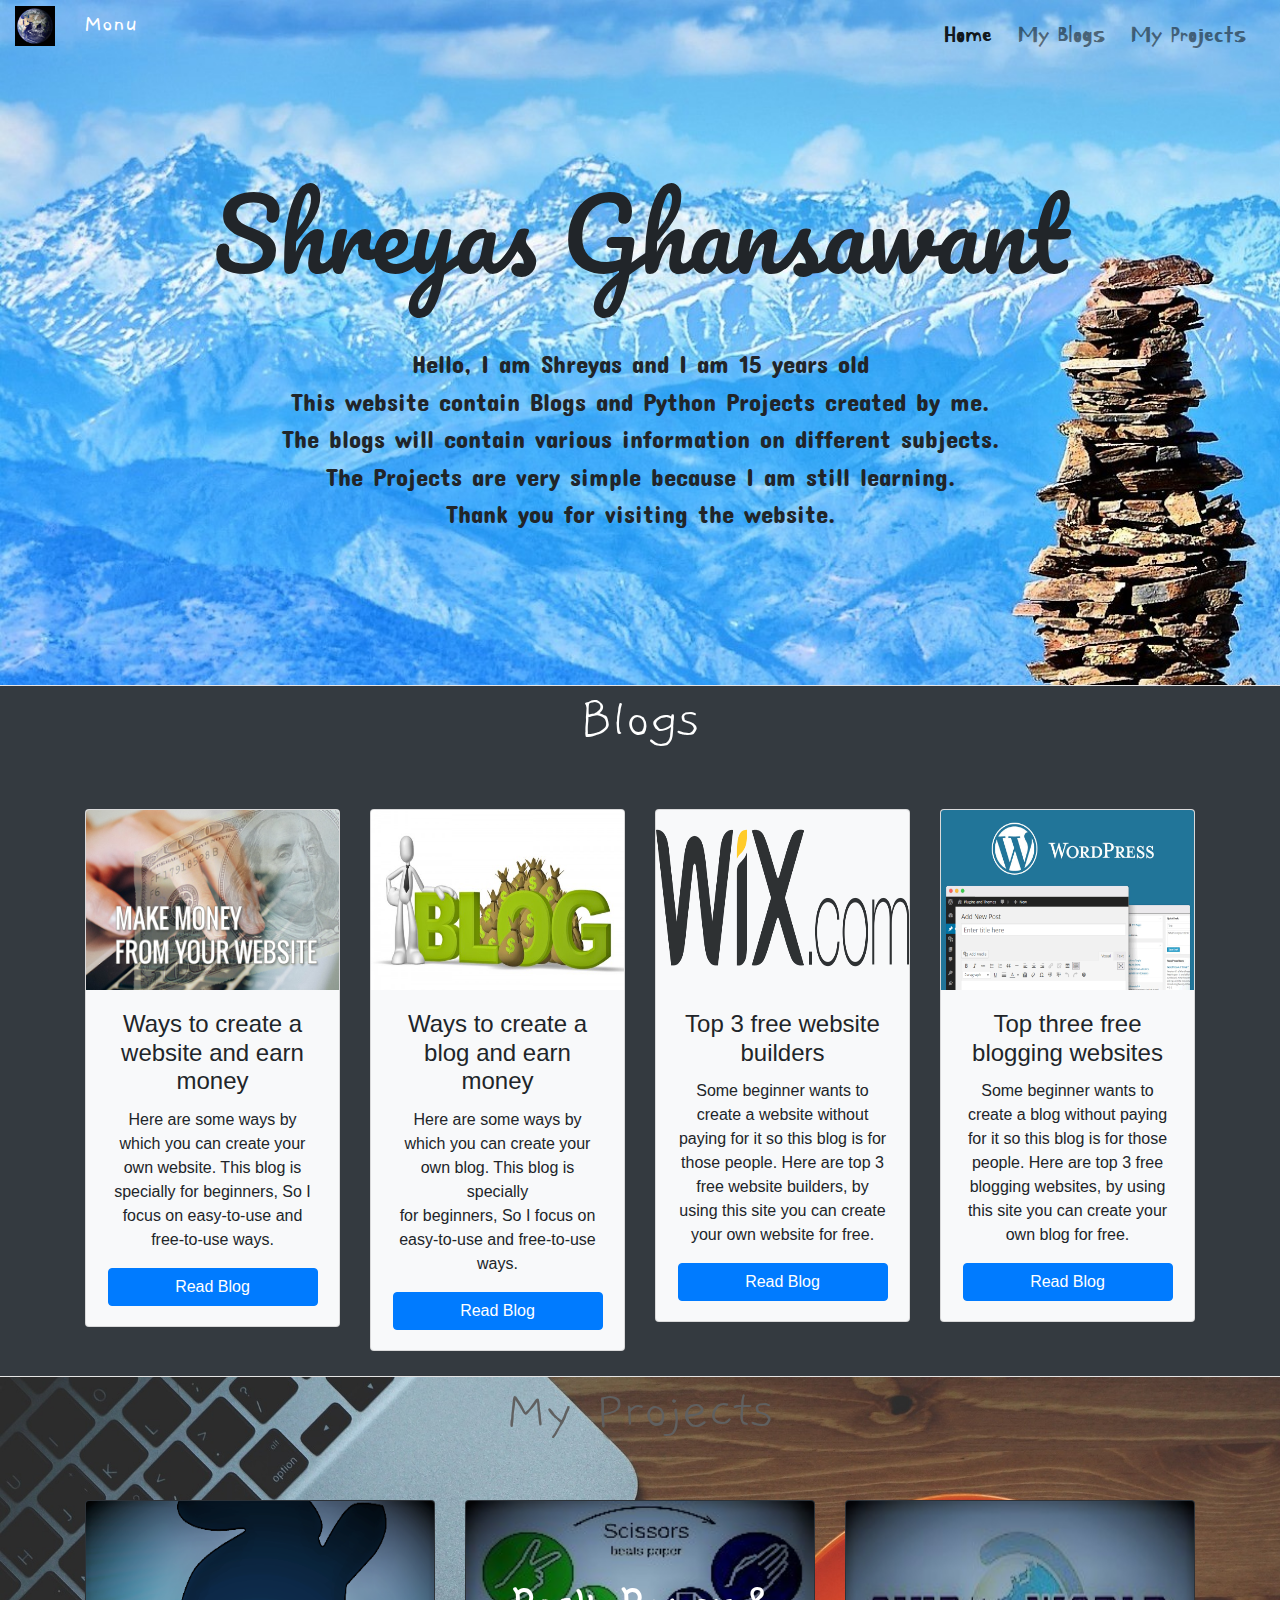
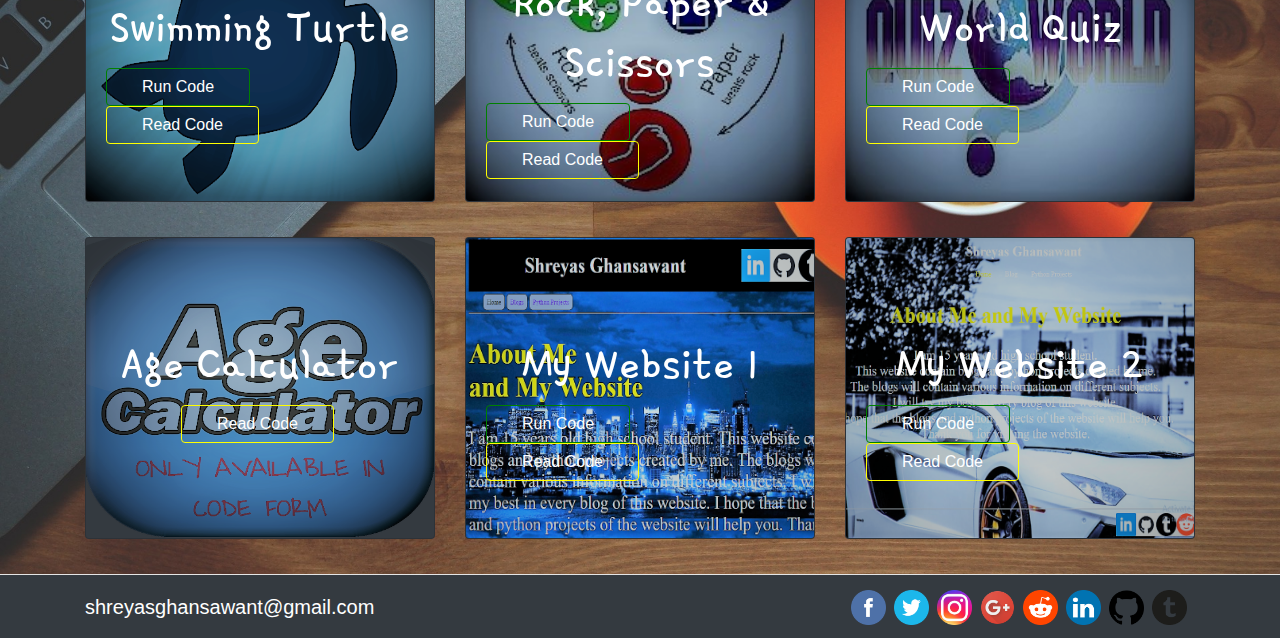
<file: index.html>
<!DOCTYPE html>
<html lang="en">
<head>
  <meta charset="UTF-8">
  <meta name="viewport" content="width=device-width, initial-scale=1.0, user-scalable=yes">
  <meta http-equiv="X-UA-Compatible" content="ie=edge">
  <link href="https://fonts.googleapis.com/css?family=Gamja+Flower" rel="stylesheet">
  <link href="https://fonts.googleapis.com/css?family=Kirang+Haerang" rel="stylesheet">
  <link href="https://fonts.googleapis.com/css?family=Gaegu" rel="stylesheet">
  <link href="https://fonts.googleapis.com/css?family=Lobster|Pacifico" rel="stylesheet">
  <link href="https://fonts.googleapis.com/css?family=Concert+One|Lobster" rel="stylesheet">
  <link rel="stylesheet" href="https://maxcdn.bootstrapcdn.com/bootstrap/4.0.0/css/bootstrap.min.css">
  <link rel="stylesheet" href="style.css">
  <link rel="icon" href="main_logo_1.png">
  <title>Shreyas</title>
</head>
<body>

<!--The Nambar-->

  <!--Header of Navbar-->
  <div class="navbar-header" style="float:left; margin-left:15px;">
    <a href="#" style="color:white;">
      <h1 id="monu" title="My Nickname" class="navbar-brand">
        <img src="Earth.jpg" title="Website Logo" alt="Website Logo" height=40px width=40px id="logoofmysite">&nbsp;Monu
      </h1>
    </a>
  </div>

  <!--Navbar for Navigation-->
  <header class="navbar navbar-expand-sm bg-transparent navbar-light" style="float:right;">
    <button class="navbar-toggler" data-toggle="collapse" data-target="#thedropdown">
      <span class="navbar-toggler-icon"></span>
    </button>
    <nav class="navbar-collapse collapse" id="thedropdown">
      <ul class="navbar-nav" id="playwithnav">
        <li class="nav-item active naviscool">
          <a href="#" class="nav-link">Home</a>
        </li>
        <li class="nav-item naviscool">
          <a href="#main_blog_page" class="nav-link">My Blogs</a>
        </li>
        <li class="nav-item naviscool">
          <a href="#python_page" class="nav-link">My Projects</a>
        </li>
      </ul>
    </nav>
  </header>


<!--Main Section-->
  <section class="container-fluid" id="man">
    <h1 class="display-1 text-center" id="my_full_name">
      Shreyas Ghansawant
    </h1>
    <br>
    <p class="text-center" id="stupid">Hello, I am Shreyas and I am 15 years old<br>
      This website contain Blogs and Python Projects created by me.<br>
      The blogs will contain various information on different subjects.<br>
      The Projects are very simple because I am still learning.<br>
      Thank you for visiting the website.</p>

      <p class="text-center" id="trying-to-do-some-cool-stuf">Hello, I am Shreyas and I am 15 years old.
        This website contain Blogs and Python Projects created by me.
        The blogs will contain various information on different subjects.
        The Projects are very simple because I am still learning.
        Thank you for visiting the website.</p>
  </section>
  <hr style="padding: 0px; margin: 0px;">


<!--Blog Page-->
  <div class="bg-dark" id="main_blog_page">
    <section class="container">
      <h3 class="display-4 text-center text-white" style="font-family: 'Gaegu', cursive;">Blogs</h3>
      <br><br>
      <div class="row">
        <div class="col-lg col-md col-sm-6">
          <div class="card bg-light cardb">
            <img src="websiteinfo.png" alt="image" class="card-img-top" id="img1">
            <div class="card-body">
              <h4 class="card-title">Ways to create a website and earn money</h4>
              <p class="card-text">Here are some ways by which you can create your own website. This blog is specially for beginners, So I focus on easy-to-use and free-to-use ways.</p>
              <a href="https://websiteinfoshreyas2003.blogspot.in" class="btn btn-primary" style="width:210px;">Read Blog</a>
            </div>
          </div>
        </div>
        <div class="col-lg col-md col-sm-6">
          <div class="card bg-light cardb">
            <img src="bloginfo.jpg" alt="image" class="card-img-top" id="img2">
            <div class="card-body">
              <h4 class="card-title">Ways to create a blog and earn money</h4>
              <p class="card-text">Here are some ways by which you can create your own blog. This blog is specially<br>
                for beginners, So I focus on easy-to-use and free-to-use ways.</p>
              <a href="https://bloginfoshreyas2003.blogspot.in/" class="btn btn-primary" style="width:210px;">Read Blog</a>
            </div>
          </div>
        </div>
        <div class="col-lg col-md col-sm-6">
          <div class="card bg-light cardb">
            <img src="topwebsite.png" alt="image" class="card-img-top" id="img3">
            <div class="card-body">
              <h4 class="card-title">Top 3 free website builders</h4>
              <p class="card-text">Some beginner wants to create a website without paying for it so this blog is for those people. Here are top 3 free website builders, by using this site you can create your own website for free. </p>
              <a href="https://websiteinfoshreyas2003.blogspot.in/p/blog-page.html" class="btn btn-primary" style="width:210px;">Read Blog</a>
            </div>
          </div>
        </div>
        <div class="col-lg col-md col-sm-6">
          <div class="card bg-light cardb">
            <img src="topblog.png" alt="image" class="card-img-top" id="img4">
            <div class="card-body">
              <h4 class="card-title">Top three free blogging websites</h4>
              <p class="card-text">Some beginner wants to create a blog without paying for it so this blog is for those people. Here are top 3 free blogging websites, by using this site you can create your own blog for free. </p>
              <a href="https://bloginfoshreyas2003.blogspot.in/p/top-3.html" class="btn btn-primary" style="width:210px;">Read Blog</a>
            </div>
          </div>
        </div>
      </div>
    </section>
  </div>
  <hr style="margin:0px;">


<!--This is the page of projects-->
  <section style="background: url(coffee.jpg); background-size:cover;" id="python_page">
    <div class="container">
      <h3 class="display-4 text-center" style="color: rgb(96,96,96); font-family: 'Gaegu', cursive;">My Projects</h3>
      <br>
      <br>
      <div class="row">

        <!--Swimming Turtle-->
        <div class="col-lg-4 col-md-6 col-sm-12">
          <div class="card bg-dark cardpy">
            <img class="card-img img-fluid" id="cardpy1" src="turtle3.png" alt="image">
            <div class="card-img-overlay">
              <h4 class="card-title text-center for_f text_for_size">Swimming Turtle</h4>
              <a title="Start Project" href="https://trinket.io/python/dde707ce42?outputOnly=true&runOption=run&showInstructions=true" class="btn link_of_py1">Run Code</a>
              <a title="Read the Code, Used to Make this Project" href="https://trinket.io/python/dde707ce42" class="btn link_of_py2">Read Code</a>
            </div>
          </div>
        </div>

        <!--Rock, Paper & Scissors-->
        <div class="col-lg-4 col-md-6 col-sm-12">
          <div class="card bg-dark cardpy">
            <img class="card-img img-fluid" id="cardpy2" src="handgame2.jpg" alt="image">
            <div class="card-img-overlay">
              <h4 class="card-title text-center for_f" style="margin-top:50px;">Rock, Paper & Scissors</h4>
              <a title="Start Project" href="https://trinket.io/python/8c48a99309?outputOnly=true&runOption=run" class="btn link_of_py1">Run Code</a>
              <a title="Read the Code, Used to Make this Project" href="https://trinket.io/python/8c48a99309" class="btn link_of_py2">Read Code</a>
            </div>
          </div>
        </div>

        <!--World Quiz-->
        <div class="col-lg-4 col-md-6 col-sm-12">
          <div class="card bg-dark cardpy">
            <img class="card-img img-fluid" id="cardpy3" src="quiz2.jpg" alt="image">
            <div class="card-img-overlay">
              <h4 class="card-title text-center for_f">World Quiz</h4>
              <a title="Start Project" href="https://trinket.io/python/ca579c1082?outputOnly=true&runOption=run" class="btn link_of_py1">Run Code</a>
              <a title="Read the Code, Used to Make this Project" href="https://trinket.io/python/ca579c1082" class="btn link_of_py2">Read Code</a>
            </div>
          </div>
        </div>

        <!--Age Calculator-->
        <div class="col-lg-4 col-md-6 col-sm-12">
          <div class="card bg-dark cardpy">
            <img class="card-img img-fluid" id="cardpy1" src="coolage2.png" alt="image">
            <div class="card-img-overlay">
              <h4 class="card-title text-center for_f text_for_size">Age Calculator</h4>
              <a title="Read the Code, Used to Make this Project" href="https://github.com/shreyasghansawant/Age-Calculator-in-Tkinter" class="btn link_of_py2" style="margin-left:75px;">Read Code</a>
            </div>
          </div>
        </div>

        <!--My Website 1-->
        <div class="col-lg-4 col-md-6 col-sm-12">
          <div class="card bg-dark cardpy">
            <img class="card-img img-fluid" id="cardpy2" src="myweb.png" alt="image">
            <div class="card-img-overlay">
              <h4 class="card-title text-center for_f">My Website 1</h4>
              <a title="Go to Webiste" href="developing.html" class="btn link_of_py1">Run Code</a>
              <a title="Read the Code, Used to Make this Project" href="developing.html" class="btn link_of_py2">Read Code</a>
            </div>
          </div>
        </div>

        <!--My Website 2-->
        <div class="col-lg-4 col-md-6 col-sm-12">
          <div class="card bg-dark cardpy">
            <img class="card-img img-fluid" id="cardpy3" src="carweb2.png" alt="image">
            <div class="card-img-overlay">
              <h4 class="card-title text-center for_f">My Website 2</h4>
              <a title="Go to Webiste" href="developing.html" class="btn link_of_py1" style="padding-left: 35px; padding-right: 35px; margin-right: 7px;">Run Code</a>
              <a title="Read the Code, Used to Make this Project" href="developing.html" class="btn link_of_py2" style="padding-left: 35px; padding-right: 35px; margin-right: 7px;">Read Code</a>
            </div>
          </div>
        </div>
      </div>
    </div>
  </section>
  <hr style="margin:0px;">


<!--Footer-->
  <div class="bg-dark">
    <div class="container footer-middle">
      <div class="row">
        <div class="col-lg col-md col-sm">
          <!--Email-->
          <p class="text-left display-4 text-white" style="font-size:20px; margin-top:20px; margin-bottom:13px;">
            shreyasghansawant@gmail.com
          </p>
        </div>
        <div class="col-lg col-md col-sm">
          <!--Tumblr-->
          <a class="float-right social_logo" title="Tumblr" href="https://www.tumblr.com/blog/shreyas28">
            <img src="main_logos/tumblr2.png" alt="Tumblr" height=35px width=35px>
          </a>
          <!--GitHub-->
          <a class="float-right social_logo" title="GitHub" href="https://github.com/shreyasghansawant">
            <img src="main_logos/github.png" alt="GitHub" height=35px width=35px>
          </a>
          <!--LinkedIn-->
          <a class="float-right social_logo" title="LinkedIn" href="https://www.linkedin.com/in/shreyas-ghansawant/">
            <img src="main_logos/linkedin.png" alt="LinkedIn" height=35px width=35px>
          </a>
          <!--Reddit-->
          <a class="float-right social_logo" title="Reddit" href="https://www.reddit.com/user/shreyas2803">
            <img src="main_logos/reddit2.png" alt="Reddit" height=35px width=35px>
          </a>
          <!--Google+-->
          <a class="float-right social_logo" title="Google+" href="https://plus.google.com/u/0/109998370580813574595">
            <img src="main_logos/google+.png" alt="Google+" height=35px width=35px>
          </a>
          <!--Instagram-->
          <a class="float-right social_logo" title="Instagram" href="https://www.instagram.com/shreyas2803">
            <img src="main_logos/instagram.jpg" alt="Instagram" height=35px width=35px>
          </a>
          <!--Twitter-->
          <a class="float-right social_logo" title="Twitter" href="https://twitter.com/Shreyas28032003">
            <img src="main_logos/twitter.png" alt="Twitter" height=35px width=35px>
          </a>
          <!--Facebook-->
          <a class="float-right social_logo" title="Facebook" href="https://www.facebook.com/shreyas.ghansawant.28">
            <img src="main_logos/facebook.png" alt="Facebook" height=35px width=35px>
          </a>
        </div>
      </div>
    </div>
  </div>

</body>
<script src="https://code.jquery.com/jquery-3.2.1.slim.min.js"></script>
<script src="https://cdnjs.cloudflare.com/ajax/libs/popper.js/1.12.9/umd/popper.min.js"></script>
<script src="https://maxcdn.bootstrapcdn.com/bootstrap/4.0.0/js/bootstrap.min.js"></script>
</html>
</file>
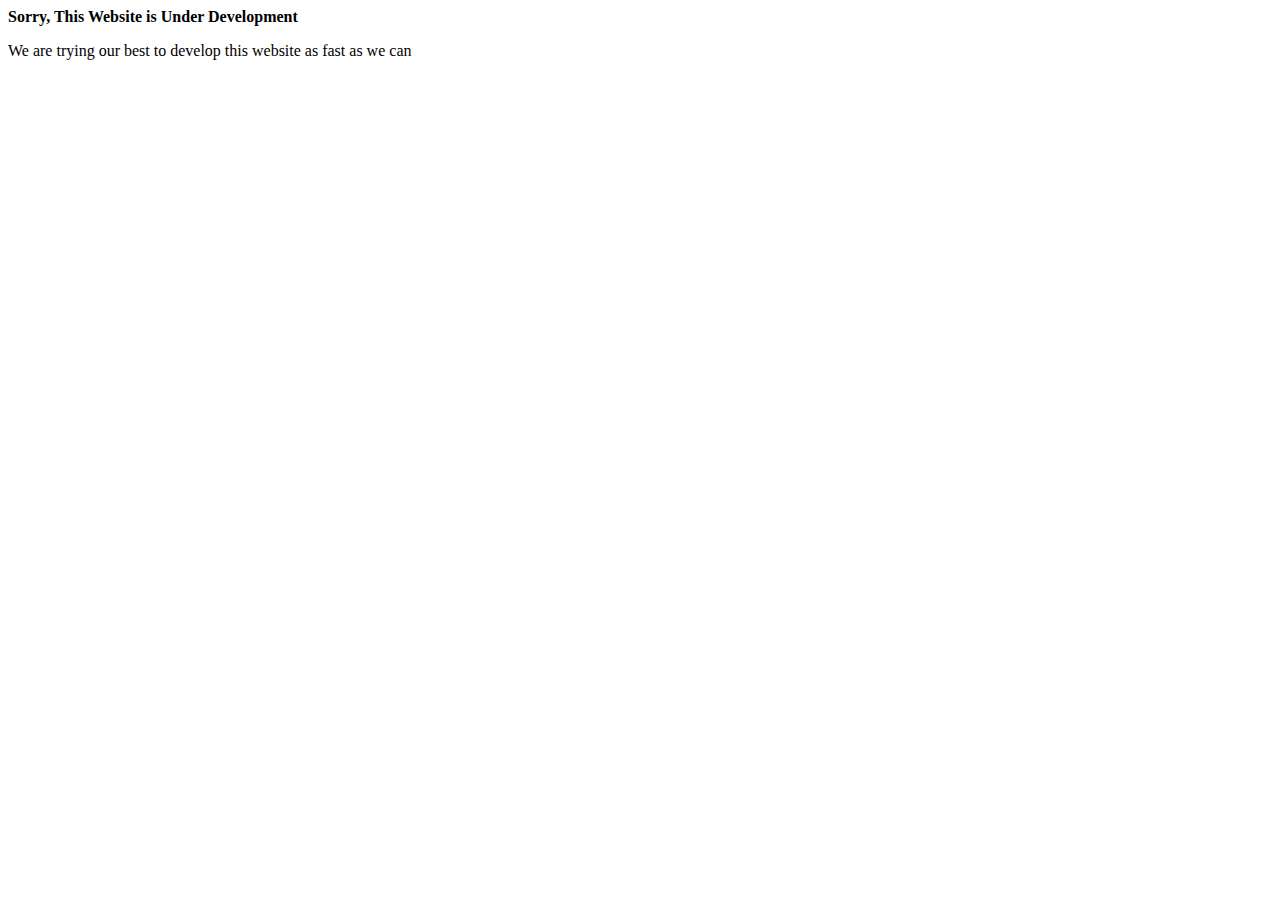
<file: developing.html>
<!DOCTYPE html>
<html>
<head>
	<title>Under Development</title>
</head>
<body>
	<strong>Sorry, This Website is Under Development</strong>
	<p>We are trying our best to develop this website as fast as we can</p>
</body>
</html>
</file>
<file: style.css>
#my_full_name{
  margin-bottom:30px;
}
#monu{
  font-family: 'Gaegu', cursive;
  font-size: 25px;
}
#logoofmysite{
	margin-right: 18px;
}
.naviscool{
  margin-right: 10px;
  font-family: 'Kirang Haerang', cursive;
  font-size: 25px;
}
#man{
  font-family: 'Lobster', cursive;
  font-family: 'Pacifico', cursive;
  padding-top: 176px;
  padding-bottom: 136px;
  background: url(main_background_2_3.jpg) no-repeat;
  background-size: cover;
}
#trying-to-do-some-cool-stuf{
  display: none;
}
#stupid{
  font-family: 'Lobster', cursive;
  font-family: 'Concert One', cursive;
  font-size: 25px;
}
#img1, #img2, #img3, #img4{
  height: 180px;
}
@media screen and (max-width: 575px){
  #my_full_name{
    margin-bottom:15px;
    font-size: 60px;
    line-height: 115%;
  }
  #man{
    font-family: 'Lobster', cursive;
    font-family: 'Pacifico', cursive;
    padding-top: 70px;
    padding-bottom: 25px;
    background: url(main_background_2_3.jpg) no-repeat;
    background-size: cover;
  }
  #stupid{
    display: none;
  }
  #trying-to-do-some-cool-stuf{
    display: block;
    font-family: 'Lobster', cursive;
    font-family: 'Concert One', cursive;
    font-size: 25px;
	line-height: 138%;
  }
  #logoofmysite{
    margin-right: 0px;
  }
}

.cardb{
  margin-bottom: 25px;
  text-align: center;
}
.for_f{
  font-family: 'Gamja Flower', cursive;
  margin-top: 75px;
  font-size: 50px;
  color: white;
}
#cardpy1, #cardpy2, #cardpy3, #cardpy4, #cardpy5, #cardpy6{
  width: 350px;
  height: 300px;
}
.cardpy{
  margin-bottom: 35px;
}
.link_of_py1, .link_of_py2{
  padding-left: 35px;
  padding-right: 35px;
  color:white;
  margin-right: 7px;
}
.link_of_py1{
  border: 1px solid green;
}
.link_of_py2{
  border: 1px solid yellow;
}
.link_of_py1:hover{
  background-color: lightgreen;
}
.link_of_py2:hover{
  background-color: lightyellow;
}
.social_logo{
  padding-right: 8px;
  margin-top: 15px;
  margin-bottom: 13px;
}
.social_logo:hover{
  opacity: 0.6;
}

@media screen and (max-width: 575px){
  .social_logo{
    padding-right: 4px;
  }
  .text_for_size{
    margin-top: 50px;
  }
  .link_of_py1{
    margin-left: 70px;
  }
  .link_of_py2{
    margin-left: 65.50px;;
  }
}
</file>
